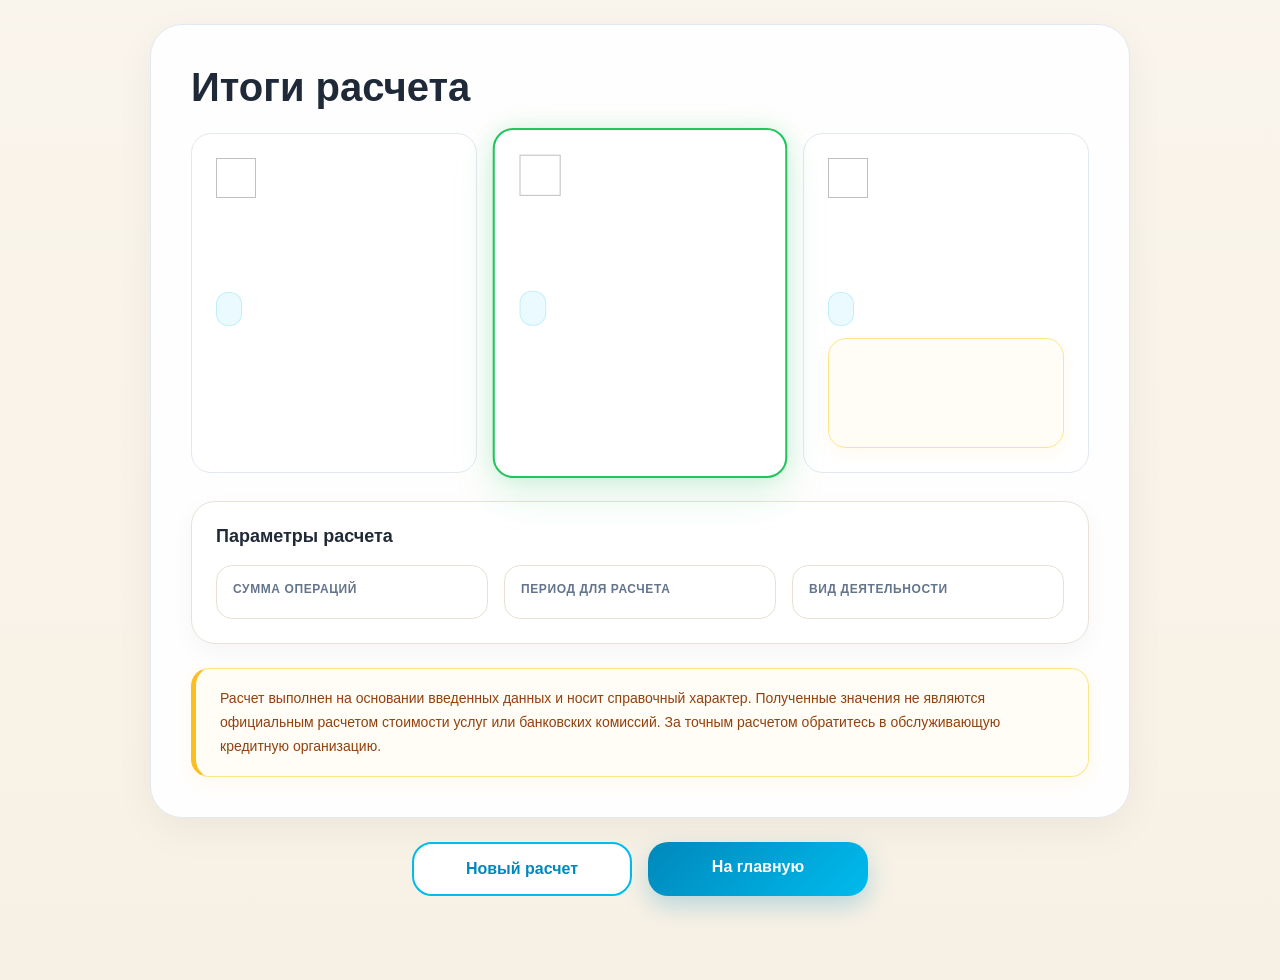
<file: result.html>
<!DOCTYPE html>
<html lang="ru">
<head>
    <meta charset="UTF-8">
    <meta name="viewport" content="width=device-width, initial-scale=1.0">
    <title>Итоги расчета</title>
    <link rel="stylesheet" href="style.css">
</head>
<body>

<div class="container">
    <div class="calculator-card result-card">

        <h1>Итоги расчета</h1>

    <div class="results-row">

    <div class="info-block side-card">
       <div class="card-header">
            <img id="logoLeft" class="payment-logo" alt="">
            <span id="nameLeft"></span>
        </div>

        <strong id="valueLeft"></strong>

        <div class="card-footer">
            <div class="tariff-value" id="tariffLeft"></div>

            <div class="result-comment" id="commentLeft"></div>
        </div>
    </div>

    <div class="info-block winner-card">
          
        <div class="card-header">
            <img id="logoCenter" class="payment-logo" alt="">
            <span id="nameCenter"></span>
        </div>

        <strong id="valueCenter"></strong>


        <div class="card-footer">

            <div class="tariff-value" id="tariffCenter"></div>

            <div class="result-comment" id="commentCenter"></div>

        </div>
    </div>

    <div class="info-block side-card">
        <div class="card-header">
            <img id="logoRight" class="payment-logo" alt="">
            <span id="nameRight"></span>
        </div>

        <strong id="valueRight"></strong>

        <div class="card-footer">

            <div class="tariff-value" id="tariffRight"></div>

            <div class="result-comment-right" id="commentRight"></div>

        </div>
    </div>


</div>
<div class="calculation-summary">

    <div class="summary-title">
        Параметры расчета
    </div>

    <div class="summary-grid">

        <div class="summary-item">
            <span class="summary-label">Сумма операций</span>
            <span class="summary-value" id="summaryAmount"></span>
        </div>

        <div class="summary-item">
            <span class="summary-label">Период для расчета</span>
            <span class="summary-value" id="summaryPeriod"></span>
        </div>

        <div class="summary-item">
            <span class="summary-label">Вид деятельности</span>
            <span class="summary-value" id="summaryType"></span>
        </div>

    </div>

</div>
    <div class="result-disclaimer">
    Расчет выполнен на основании введенных данных и носит справочный характер.
    Полученные значения не являются официальным
    расчетом стоимости услуг или банковских комиссий. За точным расчетом обратитесь в обслуживающую кредитную организацию.
    </div>
    
</div>
<div class="result-actions">

    <a
        href="calculator.html"
        class="action-btn secondary-btn"
    >
        Новый расчет
    </a>

    <a
        href="index.html"
        class="action-btn primary-btn"
    >
        На главную
    </a>

</div>
<script>
const data = JSON.parse(
    localStorage.getItem('calcResult')
);
document.getElementById('summaryAmount').textContent =
    data.amountFormatted;

document.getElementById('summaryPeriod').textContent =
    data.periodName;

document.getElementById('summaryType').textContent =
    data.typeName;

const results = [
{
    name:'СБП',
    value:data.result.res_sbp,
    tariff:data.sbpTariff + '%'
},
{
    name:'Эквайринг',
    value:data.result.res_eq,
    tariff:data.eqTariff + '%*'
},
{
    name:'Цифровой рубль',
    value:data.result.res_dr,
    tariff:data.drTariff + '%'
}
];


document.getElementById('nameCenter').textContent =
    results[0].name;

if (data.amount < 334){
document.getElementById('valueCenter').textContent =
    results[0].value.toFixed(2) + ' ₽';

document.getElementById('valueLeft').textContent =
    data.result.res_eq_min.toFixed(2) +
    ' - ' +
    data.result.res_eq_max.toFixed(2) +
    ' ₽';

document.getElementById('valueRight').textContent =
    results[2].value.toFixed(2) + ' ₽';
}
else {
	document.getElementById('valueCenter').textContent =
    results[0].value.toLocaleString('ru-RU', {maximumFractionDigits: 0}) + ' ₽';

	document.getElementById('valueLeft').textContent =
    data.result.res_eq_min.toLocaleString('ru-RU', {maximumFractionDigits: 0}) +
    ' - ' +
    data.result.res_eq_max.toLocaleString('ru-RU', {maximumFractionDigits: 0}) +
    ' ₽';

document.getElementById('valueRight').textContent =
    results[2].value.toLocaleString('ru-RU',{maximumFractionDigits: 0}) + ' ₽';
}

document.getElementById('nameLeft').textContent =
    results[1].name;

document.getElementById('nameRight').textContent =
    results[2].name;

document.getElementById('tariffCenter').textContent =
    'Тариф: ' + results[0].tariff;

document.getElementById('tariffLeft').textContent =
    'Тариф: ' + data.eqTariff_min + ' - ' + data.eqTariff_max + '%*';

document.getElementById('tariffRight').textContent =
    'Тариф: ' + results[2].tariff;

document.getElementById('commentCenter').textContent =
	'Наиболее выгодный вариант для выбранных параметров.';

document.getElementById('commentLeft').innerHTML =
    'С учетом НДС<br><br>' +
    '*Конкретный тариф зависит от банка, вашего оборота и условий договора.';

document.getElementById('commentRight').innerHTML =
    'Доступен с 1 сентября 2026 года. Подключение через <a href="http://www.cbr.ru/fintech/dr/#a_123392" target="_blank">банки-участники</a>';

document.getElementById('logoCenter').src =
    'images/mini_logo_sbp.png';

document.getElementById('logoLeft').src =
    'images/equiring2.jpg';

document.getElementById('logoRight').src =
    'images/digital_ruble_red_logo.svg';



/*results.sort((a, b) => a.value - b.value);

document.getElementById('nameCenter').textContent =
    results[0].name;

document.getElementById('valueCenter').textContent =
    results[0].value.toFixed(2) + ' ₽';

document.getElementById('nameLeft').textContent =
    results[1].name;

document.getElementById('valueLeft').textContent =
    results[1].value.toFixed(2) + ' ₽';

document.getElementById('nameRight').textContent =
    results[2].name;

document.getElementById('valueRight').textContent =
    results[2].value.toFixed(2) + ' ₽';

document.getElementById('commentCenter').textContent =
    'Наиболее выгодный вариант для выбранных параметров.';

document.getElementById('commentLeft').textContent =
    'Альтернативный способ расчетов.';

document.getElementById('commentRight').textContent =
    'Наименее выгодный вариант по результатам расчета.';*/
</script>

</body>
</html>
</file>
<file: style.css>
:root {
    --bg: #f4f7fb;

    --card: #ffffff;
    --card-border: #e5e7eb;

    --text: #1f2937;
    --text-secondary: #6b7280;

    --accent: #00b5f0;
    --accent-hover: #009ad1;

    --shadow:
        0 8px 24px rgba(15,23,42,.06);

    --radius: 24px;
    --blue: #0088BB;

    --cyan: #00BBEE;

     --yellow: #FFCC88;

    --border: #E8E2D6;
}

* {
    margin: 0;
    padding: 0;
    box-sizing: border-box;
}
html {
    font-size: 16px;
}

body {

    min-height: 100vh;

    font-family: Inter, Arial, sans-serif;

    background:
        linear-gradient(
            180deg,
            #FAF5EC 0%,
            #F7F1E5 100%
        );

    color: var(--text);

    padding: 24px;
}

.container {

    width: min(980px, calc(100% - 32px));

    margin: 0 auto;

    padding: 0px 0 60px;
}

.calculator-card {

    background: rgba(255,255,255,.95);

    border-radius: 32px;

    padding: 40px;

    border: 1px solid #e2e8f0;

    box-shadow:
        0 12px 40px rgba(0,0,0,.05);
}

h1 {
    font-size: clamp(28px, 4vw, 40px);
    font-weight: 700;
    line-height: 1.1;
    color: var(--text);
}

.subtitle {
    color: var(--text-secondary);
    font-size: 15px;
    line-height: 1.6;
}

.form-group {

    display: flex;

    flex-direction: column;

    gap: 8px;
    margin-bottom: 20px;
}

label {
    font-size: 15px;
    font-weight: 500;
    color: var(--text-secondary);
}

input[type="text"] {

    font-family: Inter, Arial, sans-serif;

    font-size: 16px;

    font-weight: 500;

    color: var(--text);
}
#amount {

    height: 72px;

    background: #f8fafc;

    border: 2px solid #dbe4f0;

    color: #111827;

    border-radius: 18px;

    font-size: 30px;

    font-weight: 700;
}
#amount::placeholder {
    color: rgba(255,255,255,.45);
}
#amount:focus {

    outline: none;

    border-color: #00BBEE;

    box-shadow:
        0 0 0 4px rgba(0,187,238,.15),
        0 0 20px rgba(0,136,187,.15);

    background: #ffffff;
}
#amount,
.period-selector,
.type-list,
.btn {

    width: 100%;
}


input:focus {
    outline: none;
    border-color: var(--accent);
    box-shadow: 0 0 0 4px rgba(59, 130, 246, 0.2);
}

.btn {

    width: 100%;

    height: 72px;

    border: none;

    border-radius: 24px;

    background:
        linear-gradient(
            135deg,
            #0088BB,
            #00BBEE
        );

    color: #fff;

    font-size: 20px;

    font-weight: 700;

    cursor: pointer;

    box-shadow:
        0 10px 30px rgba(109,93,246,.28);

    transition: all .25s ease;
}

.btn:hover {

    background:
        linear-gradient(
            135deg,
            #0099D4,
            #33C9F3
        );

    transform: translateY(-2px);
    box-shadow:
        0 16px 35px rgba(109,93,246,.35);
}

.btn:active {
    transform: translateY(0);
}

/* Страница результатов */

.result-card {

    background: rgba(255,255,255,.95);

    box-shadow:
        0 12px 40px rgba(0,0,0,.05);

    min-height: 650px;

    border: 1px solid #e2e8f0;

    border-radius: 32px;

    padding: 40px;
}



.info-block span {

    font-size: clamp(14px, 1.2vw, 18px);

    font-weight: 600;
}

.info-block strong {

    font-size: clamp(24px, 3vw, 38px);

    font-weight: 700;

    color: #ffffff;

    line-height: 1.1;
}
.type-list {

    max-height: 240px;

    overflow-y: auto;

    scroll-behavior: smooth;

    display: flex;

    flex-direction: column;

    gap: 8px;

    padding: 8px;

    background: #f8fafc;

    border: 1px solid #dbe4f0;

    border-radius: 16px;
}


.type-list::-webkit-scrollbar {
    width: 8px;
}

.type-list::-webkit-scrollbar-track {
    background: rgba(255,255,255,0.05);
    border-radius: 20px;
}

.type-list::-webkit-scrollbar-thumb {
    background: linear-gradient(
        180deg,
        #FFCC88,
        #FFCC88
    );
    border-radius: 999px;
}

.type-list::-webkit-scrollbar-thumb:hover {
    background: linear-gradient(
        180deg,
        #93c5fd,
        #60a5fa
    );
}
.type-list {
    scrollbar-width: thin;
    scrollbar-color: #60a5fa rgba(255,255,255,0.05);
}
.period-selector {
    
    display: grid;

    grid-template-columns:
        repeat(3, 1fr);

    gap: 10px;
}

.period-selector input {
    display: none;
}

.period-btn {

    background: #f8fafc;

    border: 1px solid #dbe4f0;

    color: #475569;
    
    display: flex;

    align-items: center;

    justify-content: center;

    min-height: 52px;

    border-radius: 12px;
}
.period-selector input:checked + .period-btn {

    background: linear-gradient(
            135deg,
            #0088BB,
            #00BBEE
        );

    color: #ffffff;

    border-color: #00BBEE;

    box-shadow: none;
}
.period-btn:hover {
    background: rgba(255,255,255,0.12);
}
.radio-item {
    display: block;
    cursor: pointer;
    margin-bottom: 0;
    font-weight: 700;
}
.radio-item input[type="radio"] {
    display: none;
}
.radio-item span {

    display: block;

    padding: 12px 14px;

    border-radius: 10px;

    background: transparent;

    border: 1px solid transparent;

    color: #334155;

    font-size: 14px;

    line-height: 1.4;
}
.radio-item:hover span {
    background: rgba(255,255,255,0.08);

    border-color: rgba(255,255,255,0.15);

    transform: translateY(-1px);
}
.radio-item input[type="radio"]:checked + span {

    background: linear-gradient(
            90deg,
            rgba(0,136,187,.15),
            rgba(0,187,238,.25)
        );;

    border-color: #00BBEE;

    color: #000000;
}
.results-row {

    display: grid;

    grid-template-columns:
        repeat(auto-fit, minmax(240px, 1fr));

    gap: 20px;
    padding-top: 24px;

    width: 100%;
}

@media (max-width: 700px) {

    .result-card {
        min-height: auto;
    }

     .results-row {

        grid-template-columns: 1fr;
    }


    .side-card,
    .winner-card {
        min-height: 220px;
    }


    .result-disclaimer {

        padding: 16px;

        font-size: 13px;

        line-height: 1.6;
    }
}

.result-comment {

    color: #dbe4f0;

    font-size: 14px;

    line-height: 1.6;
}

.result-comment-right {
  
    font-size: 14px;

    padding: 18px 10px;

    line-height: 1.6;

    box-sizing: border-box;

    border-radius: 18px;

    background: #fffdf5;

    border: 1px solid #fde68a;

    box-shadow:
        0 6px 18px rgba(251, 191, 36, 0.08);
}

.result-comment,
.result-comment-right {

    min-height: 110px;

    line-height: 1.6;
}

.info-block {
    background: #ffffff;
    border: 1px solid #e2e8f0;
    border-radius: 20px;

    padding: 24px;

    display: flex;
    flex-direction: column;
    justify-content: space-between;

    height: 100%;
    min-height: 340px;
}
.result-card .info-block span,
.result-card .info-block strong,
.result-card .result-comment,
.result-card .result-comment-right {

    color: var(--text);
}


.winner-card {

    position: relative;



    border: 2px solid #22c55e;

    box-shadow:
        0 0 20px rgba(34,197,94,.15),
        0 15px 40px rgba(34,197,94,.15);

    transform: scale(1.03);
}
.winner-card strong {

    font-size: 30px;

    font-weight: 800;

    color: #15803d;
    text-shadow:
        0 0 10px rgba(34,197,94,.25);
}
.winner-card span {

    color: #166534;

    font-weight: 700;
}
.result-disclaimer {

    width: 100%;

    margin-top: 24px;

    padding: 18px 24px;

    box-sizing: border-box;

    border-radius: 18px;

    background: #fffdf5;

    border: 1px solid #fde68a;

    border-left: 5px solid #fbbf24;

    color: #92400e;

    font-size: 14px;

    line-height: 1.7;

    box-shadow:
        0 6px 18px rgba(251, 191, 36, 0.08);
}
.calculation-summary {

    width: 100%;

    margin-top: 28px;

    padding: 24px;

    background: rgba(255,255,255,.95);

    border: 1px solid #E8E2D6;

    border-radius: 24px;

    box-shadow:
        0 8px 24px rgba(0,0,0,.04);
}
.summary-title {

    font-size: 18px;

    font-weight: 700;

    color: #1F2937;

    margin-bottom: 18px;
}
.summary-grid {

    display: grid;

    grid-template-columns:
        repeat(auto-fit, minmax(220px, 1fr));

    gap: 16px;
}
.summary-item {

    display: flex;

    flex-direction: column;

    gap: 6px;

    padding: 16px;

    background: #ffffff;

    border: 1px solid #E8E2D6;

    border-radius: 16px;
}
.summary-label {

    font-size: 12px;

    font-weight: 600;

    text-transform: uppercase;

    letter-spacing: .05em;

    color: #64748B;
}
.summary-value {

    font-size: 16px;

    font-weight: 700;

    color: #1F2937;

    line-height: 1.4;
}

        /* ---------------- */
        /* ТАРИФЫ           */
        /* ---------------- */

        .tariff-list {

            display: flex;

            flex-direction: column;

            gap: 12px;
        }

        .tariff-item {

            padding: 14px 16px;

            border-radius: 14px;

            background: #FAF7F0;

            border: 1px solid var(--border);
        }

        /* ---------------- */
        /* ЦЕНТР            */
        /* ---------------- */

        .center-card {

            align-items: center;

            justify-content: center;

            text-align: center;
        }

        .calculator-title {

            font-size: 34px;

            font-weight: 800;

            margin-bottom: 20px;
        }

        .calculator-description {

            font-size: 16px;

            line-height: 1.6;

            color: #64748B;

            margin-bottom: 32px;

            max-width: 450px;
        }

.start-btn{

    display:flex;

    align-items:center;
    justify-content:center;

    width:100%;
    max-width:420px;

    min-height:76px;

    margin:0 auto;

    color:#FFFFFF;

    text-decoration:none;

    font-size:20px;
    font-weight:800;

    border-radius:24px;

    background:
        linear-gradient(
            135deg,
            #0088BB,
            #00BBEE
        );

    box-shadow:
        0 16px 36px rgba(0,136,187,.30);

    transition:.25s ease;
}

.start-btn:hover{

    transform:
        translateY(-2px)
        scale(1.02);

    box-shadow:
        0 22px 44px rgba(0,136,187,.40);
}

        /* ---------------- */
        /* ЛОГОТИП          */
        /* ---------------- */
        .logo {
            display: block;

            width: 100%;
            height: 100%;

            object-fit: contain;
        }

        .logo-container {

            width: 100%;
            max-width: 420px;

            height: 220px;

            margin: 0 auto 24px;

            display: flex;

            align-items: center;

            justify-content: center;

            color: #94A3B8;

            font-size: 14px;
        }

        .sbp-link {

            text-align: center;

            margin-top: auto;
        }

        .sbp-link a {

            color: var(--blue);

            font-weight: 700;

            text-decoration: none;
        }

        .sbp-link a:hover {

            color: var(--cyan);
        }

        @media (max-width: 1000px) {

            .cards {

                grid-template-columns: 1fr;
            }

            .title {

                font-size: 30px;
            }

            .calculator-title {

                font-size: 28px;
            }
        }
.result-actions {

    display: flex;

    justify-content: center;

    gap: 16px;

    margin-top: 24px;

    width: 100%;
}
.action-btn {

    min-width: 220px;

    padding: 16px 28px;

    border-radius: 20px;

    text-decoration: none;

    font-size: 16px;

    font-weight: 700;

    text-align: center;

    transition: .25s ease;
}
.primary-btn {

    color: white;

    background:
        linear-gradient(
            135deg,
            #0088BB,
            #00BBEE
        );

    box-shadow:
        0 10px 25px rgba(0,136,187,.25);
}
.primary-btn:hover {

    transform: translateY(-2px);

    box-shadow:
        0 14px 32px rgba(0,136,187,.35);
}
.secondary-btn {

    color: #0088BB;

    background: white;

    border: 2px solid #00BBEE;
}
.secondary-btn:hover {

    background: rgba(0,187,238,.08);
}
.main-disclaimer {

    width: 100%;

    margin-top: 24px;

    padding: 18px 24px;

    box-sizing: border-box;

    border-radius: 18px;

    background: #fff;

    border: 1px solid #fff;

    color: #000;

    font-size: 14px;

    line-height: 1.7;
}
.tariff-value {

    align-self: flex-start;

    min-height: 34px;
    
    margin-top: 12px;

    display: flex;

    align-items: center;

    padding: 6px 12px;

    border-radius: 12px;

    font-size: 13px;

    font-weight: 600;

    color: #0088BB;

    background: rgba(0, 187, 238, 0.08);

    border: 1px solid rgba(0, 187, 238, 0.18);

    box-shadow: none;
}
.result-comment a,
.result-comment-right a {

    color: #0088BB;

    font-weight: 600;

    text-decoration: none;
}

.result-comment a:hover,
.result-comment-right a:hover {

    text-decoration: underline;
}
.card-footer {

    margin-top: auto;

    display: flex;
    flex-direction: column;

    gap: 12px;
}




.page {

max-width: 1400px;
width: 100%;
overflow-x: hidden;

margin: 0 auto;
}

.title {

    text-align: center;

    margin-bottom: 40px;
    font-size: clamp(24px, 5vw, 38px);
    font-weight: 800;
        }

.cards {
    display: grid;
    grid-template-columns:
        repeat(auto-fit, minmax(320px, 1fr));

    gap: 24px;
}

.card {

    background: var(--card);

    border-radius: 28px;

    border: 1px solid var(--border);

    padding: 32px;

    box-shadow:
        0 10px 30px rgba(0,0,0,.05);

        display: flex;

    flex-direction: column;
        }

.card h2 {

    margin-bottom: 24px;

    font-size: 22px;
        }
        
.card-header {
    display: flex;
    align-items: center;
    gap: 12px;
    margin-bottom: 12px;
}

.payment-logo {
    width: 40px;
    height: 40px;
    object-fit: contain;
    flex-shrink: 0;
}
.activity-hint {

    margin-top: 10px;

    padding: 12px 14px;

    border-radius: 12px;

    background: rgba(0, 187, 238, 0.06);

    border: 1px solid rgba(0, 187, 238, 0.15);

    color: #475569;

    font-size: 14px;

    line-height: 1.5;
}

.activity-hint a {

    color: #0088BB;

    font-weight: 600;

    text-decoration: none;
}

.activity-hint a:hover {

    text-decoration: underline;
}
.activity-group {

    border: 0px;

    border-radius: 14px;    

    background: #fff;

    overflow: hidden;

    transition:
    border-color .2s,
    box-shadow .2s,
    transform .2s;

    flex-shrink: 0;
}

.activity-group:hover {

    border-color: #00BBEE;

    box-shadow:
        0 4px 16px rgba(0,187,238,.08);
}

.activity-group[open] {

    border-color: #00BBEE;

    box-shadow:
        0 6px 20px rgba(0,187,238,.12);
}

.activity-group summary {
    display: flex;

    align-items: center;
     
    border-radius:14px;

    justify-content:space-between;

    gap: 16px;

    cursor:pointer;

    padding: 14px 16px;

    white-space: nowrap;

    list-style: none;

    cursor: pointer;

    padding: 16px 20px;

    font-size: 15px;

    font-weight: 700;

    color: #334155;

    background: #f8fafc;

    transition: .2s ease;

    position: sticky;

    top: 0;

    z-index: 2;
}
.activity-group summary:hover {

    background:#F7FCFE;
}
.activity-group summary::-webkit-details-marker {

    display: none;
}
.activity-group summary::before {

    content: "";

    width: 16px;
    height: 16px;

    flex-shrink: 0;

    background-repeat: no-repeat;
    background-position: center;
    background-size: contain;

    background-image:
        url("images/select_arrow.svg");

    transition: transform .2s ease;
}
.activity-group[open] summary::before {

    transform: rotate(90deg);
}

.group-title {

    flex: 1;

    min-width: 0;

    white-space: normal;

    line-height: 1.4;
}
.selected-item{

    display:inline-flex;

    align-items:center;

    margin-left:auto;

    padding:4px 10px;

    border-radius:999px;

    background:#E0F2FE;

    color:#0284C7;

    font-size:12px;

    font-weight:600;

    max-width:320px;

    overflow:hidden;

    text-overflow:ellipsis;

    white-space:nowrap;
}

.selected-item:empty{
    display:none;
}

.selected-activity{

    margin-top:10px;
    margin-bottom:16px;

    padding:12px 16px;

    border-radius:12px;

    background:#F0FAFF;

    border:1px solid rgba(0,187,238,.2);

    color:#0088BB;

    font-size:14px;
    font-weight:600;
}

.cards{
    display:block;
}

.hub-card{
    max-width:900px;
    margin:0 auto;
}

.hub-divider{
    height:1px;
    background:#E8E2D6;
    margin-top:32px;
    margin-bottom: 0;
}

.hero-block{
    text-align:center;
    max-width:700px;
    margin:0 auto;
}

.calculator-title{
    font-size:42px;
    font-weight:800;
    line-height:1.1;
    margin-bottom:16px;
}

.calculator-description{
    font-size:18px;
    color:#64748B;
    line-height:1.7;
    margin:0 auto 36px;
}

.links-list{
    display:flex;
    flex-direction:column;
    gap:14px;
}

.links-section{
    margin-top: 20px;
}

.section-title{
	margin-bottom: 20px;
}

.compact-link{

    display:flex;
    align-items:center;

    gap:16px;

    padding:18px;

    background:#F7FCFE;

    border:1px solid rgba(0,187,238,.15);

    border-radius:18px;

    text-decoration:none;
}

.compact-link:hover{

    background:#F7FCFE;

    border-color:#00BBEE;

    transform:translateY(-2px);

    box-shadow:
        0 8px 20px rgba(0,187,238,.12);
}

.compact-link img{

    width:56px;
    height:56px;

    object-fit:contain;

    flex-shrink:0;
}

.compact-link strong{

    display:block;

    color:#0088BB;

    font-size:15px;

    font-weight:700;

    margin-bottom:4px;
}

.compact-link span{

    color:#64748B;

    font-size:13px;

    line-height:1.5;
}

.calculator-help{

    margin-top:40px;

    padding:24px;

    border-radius:20px;

    background:#F7FCFE;

    border:1px solid rgba(0,187,238,.15);
}

.help-title{

    color:#0088BB;

    font-size:16px;

    font-weight:700;

    margin-bottom:10px;
}

.help-text{

    color:#475569;

    line-height:1.8;
}
.activity-error{

    display:none;

    margin-top:10px;

    padding:12px 14px;

    border-radius:12px;

    background:#FEF2F2;

    border:1px solid #FECACA;

    color:#DC2626;

    font-size:14px;

    font-weight:600;
}

.activity-error.show{
    display:block;
}

.single-item .radio-item{

    padding-top:12px;

    border-top:1px solid rgba(0,0,0,.05);
}

.single-item summary{

    background:
        linear-gradient(
            180deg,
            #FAFCFE,
            #F5FAFD
        );
}
/* Планшеты */

@media (max-width: 768px) {
        .compact-link{
        align-items:flex-start;
    }

    .compact-link img{
        width:56px;
        height:56px;
    }

    .hub-card{
        padding:20px;
    }

    .results-row {

        grid-template-columns: 1fr;

        gap: 16px;
    }

    .info-block {

        min-height: 220px;
    }

    .result-card {

        padding: 20px;
    }

    .result-actions {

        flex-direction: column;
    }

    .action-btn {

        width: 100%;
    }
    body {
        padding: 16px;
    }

    .cards {
        grid-template-columns: 1fr;
        gap: 16px;
    }

    .card {
        padding: 20px;
    }

    .logo-container {
        height: 120px;
    }

    .calculator-title {
        font-size: 28px;
    }
      .payment-logo {
        width: 32px;
        height: 32px;
    }
    .btn{
    position:sticky;
    bottom:16px;
}
}

/* Смартфоны */

@media (max-width: 480px) {
    body {
        padding: 16px;
    }
    
.btn{
    position:sticky;
    bottom:16px;
}

    .calculator-card {
        padding: 20px;
        border-radius: 18px;
    }

    h1 {
        font-size: 24px;
    }

    .subtitle {
        font-size: 14px;
    }


    input,
    .btn{

    font-family: Inter, Arial, sans-serif;

    font-size: 15px;

    font-weight: 600;
    }
    
    .result-card {
        min-height: auto;
    }

     .results-row {

        grid-template-columns: 1fr;
    }


    .side-card,
    .winner-card {
        min-height: 220px;
    }


    .result-disclaimer {

        padding: 16px;

        font-size: 13px;

        line-height: 1.6;
    }
    .title {
        font-size: 24px;
        margin-bottom: 20px;
    }

    .card {
        padding: 16px;
        border-radius: 18px;
    }

    .logo-container {
        height: 90px;
    }

    .calculator-title {
        font-size: 24px;
    }

    .calculator-description {
        font-size: 14px;
    }

    .start-btn {
        width: 100%;
        display: flex;
        text-align: center;
    } 
      .payment-logo {
        width: 32px;
        height: 32px;
    }

}
</file>
